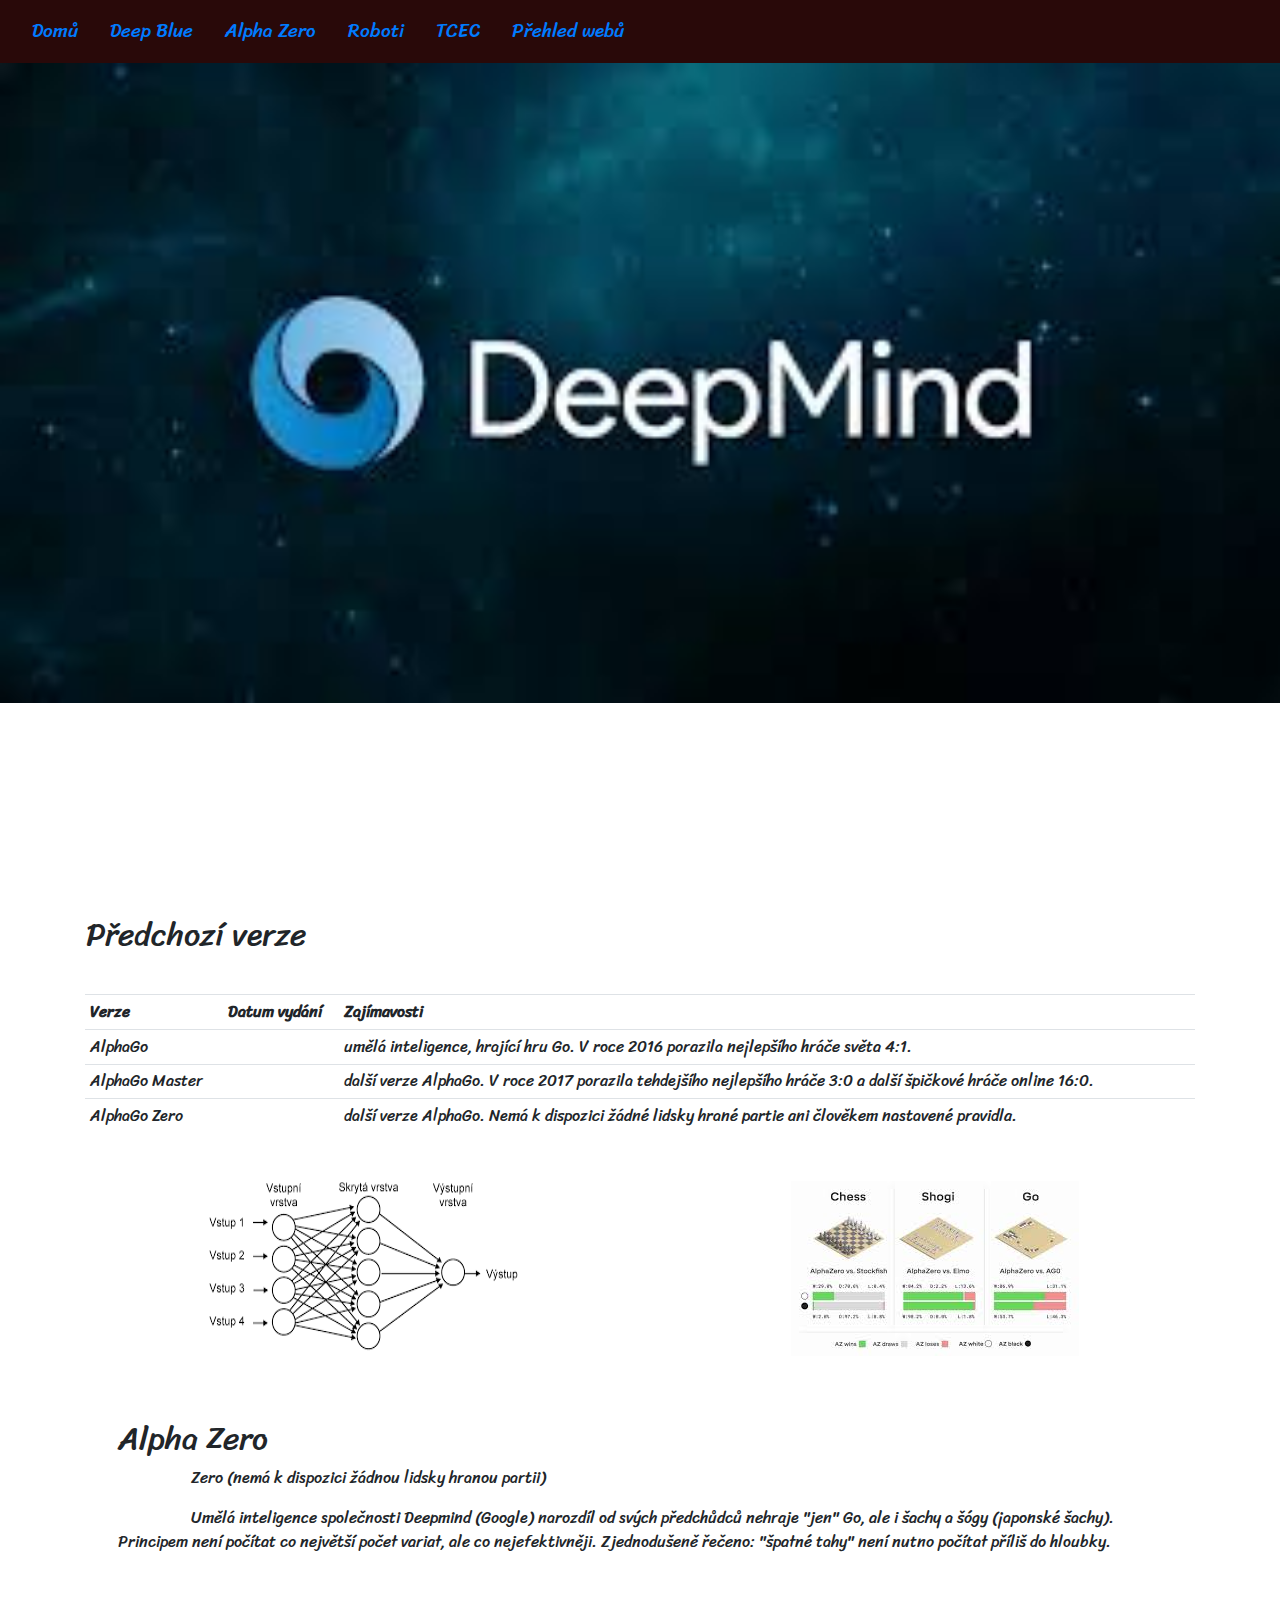
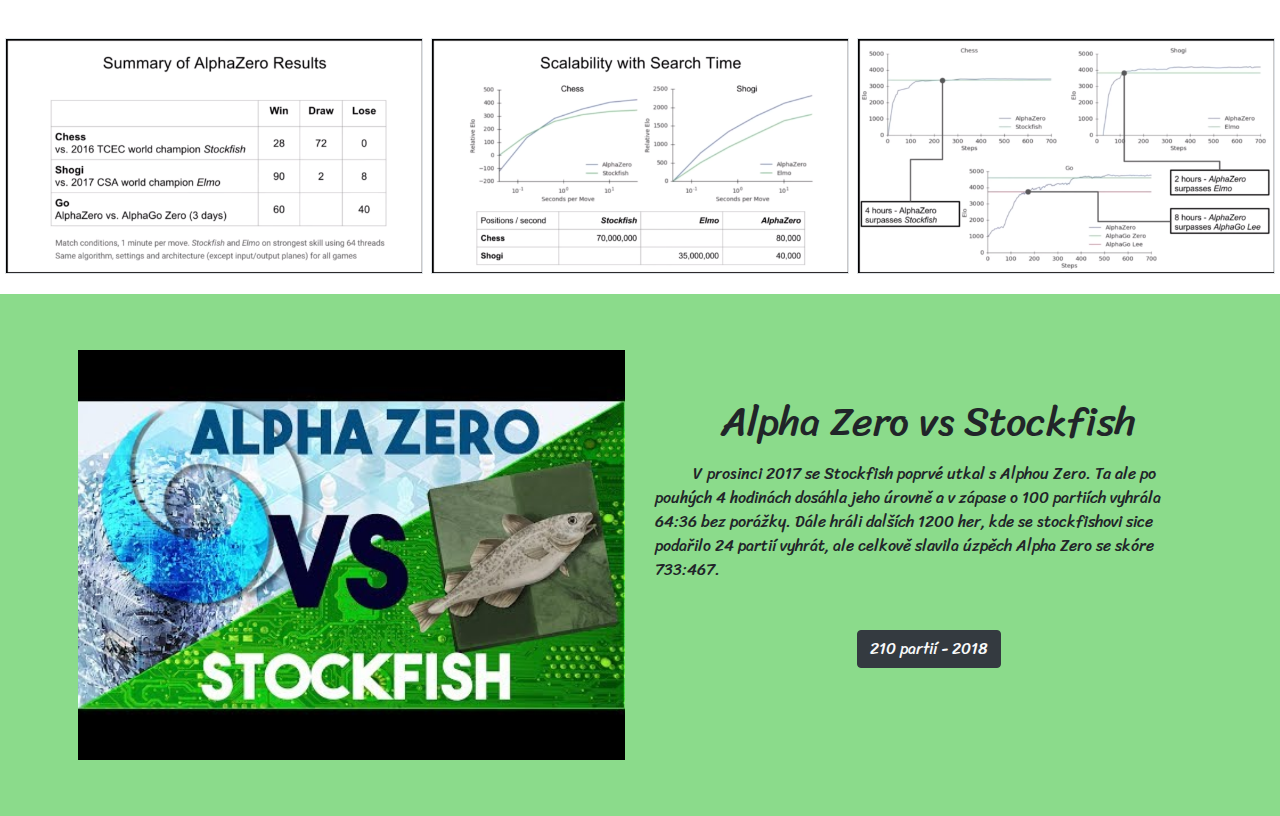
<file: alphaZero.html>
<!DOCTYPE html>
<html lang="cs">

<head>
    <meta charset="UTF-8">
    <meta name="viewport" content="width=device-width, initial-scale=1.0">
    <title>Umělá inteligence Alpha Zero</title>
    <meta name="description"
        content='Narozdíl od předešlých umí hrát Go, šachy a šógy. Funguje na principu neuronových sítí.'>
    <link rel="stylesheet" href="bootstrap.min.css">
    <link href="https://fonts.googleapis.com/css2?family=Sriracha&display=swap" rel="stylesheet">
    <link rel="stylesheet" href="style.css">
</head>

<body>
    <header>
        <nav class="navbar navbar-expand-sm">
            <ul class="nav">
                <li class="nav-item">
                    <a class="nav-link" href="index.html">Domů</a>
                </li>
                <li class="nav-item">
                    <a class="nav-link" href="deepBlue.html">Deep Blue</a>
                </li>
                <li class="nav-item">
                    <a class="nav-link" href="alphaZero.html">Alpha Zero</a>
                </li>
                <li class="nav-item">
                    <a class="nav-link" href="roboti.html">Roboti</a>
                </li>
                <li class="nav-item">
                    <a class="nav-link" href="TCEC.html">TCEC</a>
                </li>
                <li class="nav-item">
                    <a class="nav-link" href="weby.html">Přehled webů</a>
                </li>
            </ul>
        </nav>
        <img src="images/alphaZeroGo/deepMind.jpg" class="img-fluid" alt="Deepmind" style="width: 100%;">
    </header>
    <div class="container p-3">
        <h2>Předchozí verze</h2>
    </div>
    <div class="container py-3">
        <table class="table table-sm">
            <tr>
                <th>Verze</th>
                <th>Datum vydání</th>
                <th>Zajímavosti</th>
            </tr>
            <tr>
                <td>AlphaGo</td>
                <td></td>
                <td>umělá inteligence, hrající hru Go. V roce 2016 porazila nejlepšího hráče světa 4:1.</td>
            </tr>
            <tr>
                <td>AlphaGo Master</td>
                <td></td>
                <td>další verze AlphaGo. V roce 2017 porazila tehdejšího nejlepšího hráče 3:0 a další špičkové
                    hráče online 16:0.</td>
            </tr>
            <tr>
                <td>AlphaGo Zero</td>
                <td></td>
                <td>další verze AlphaGo. Nemá k dispozici žádné lidsky hrané partie ani člověkem nastavené
                    pravidla.</td>
            </tr>
        </table>
    </div>
    <div class="container">
        <div class="row">
            <img src="images/alphaZeroGo/neurovovaSit.png" class="d-flex mx-auto p-3" alt="Neuronová síť">
            <img src="images/alphaZeroGo/image1.jpg" class="d-flex mx-auto p-3" alt="Alpha_Zero_Go">
        </div>
    </div>
    <div class="container p-5">
        <h2>Alpha Zero</h2>
        <p>Zero (nemá k dispozici žádnou lidsky hranou partii)</p>
        <p>Umělá inteligence společnosti Deepmind (Google) narozdíl od svých předchůdců nehraje "jen" Go, ale i šachy a
            šógy (japonské šachy). Principem není počítat co největší počet variat, ale co nejefektivněji. Zjednodušeně
            řečeno: "špatné tahy" není nutno počítat příliš do hloubky.</p>
    </div>
    <div class="container-fluid p-3">
        <div class="row">
            <div class="col-md-4 col-12 p-1">
                <img src="images/alphaZeroGo/tabulka1.png" class="border" alt="Graf 1" style="width: 100%;">
            </div>
            <div class="col-md-4 col-12 p-1">
                <img src="images/alphaZeroGo/tabulka2.png" class="border" alt="Graf 2" style="width: 100%;">
            </div>
            <div class="col-md-4 col-12 p-1">
                <img src="images/alphaZeroGo/tabulka3.png" class="border" alt="Graf 3" style="width: 100%;">
            </div>
        </div>
    </div>
    <div class="container-fluid p-5" style="background-color: rgb(139, 219, 139);">
        <div class="container p-2">
            <div class="row">
                <div class="col-md-6 col-12">
                    <img src="images/alphaZeroGo/AZvsStockfish.jpg" alt="Alpha Zero vs Stockfish" style="width: 100%;">
                </div>
                <div class="col-md-6 col-12">
                    <h1 class="text-center pt-5 pb-2">Alpha Zero vs Stockfish</h1>
                    <p>V prosinci 2017 se Stockfish poprvé utkal s Alphou Zero. Ta ale po pouhých 4 hodinách dosáhla
                        jeho úrovně
                        a v zápase o 100 partiích vyhrála 64:36 bez porážky. Dále hráli dalších 1200 her, kde se
                        stockfishovi sice podařilo 24 partií vyhrát, ale celkově slavila úzpěch Alpha Zero se skóre
                        733:467.</p>
                    <a href="images/alphaPGN/alphazero_vs_stockfish_all.pgn"  style="text-decoration: none;" download="">
                        <button class="btn btn-dark text-light m-5 d-flex mx-auto">210 partií - 2018</button>
                    </a>
                </div>
            </div>
        </div>
    </div>
</body>

</html>
</file>
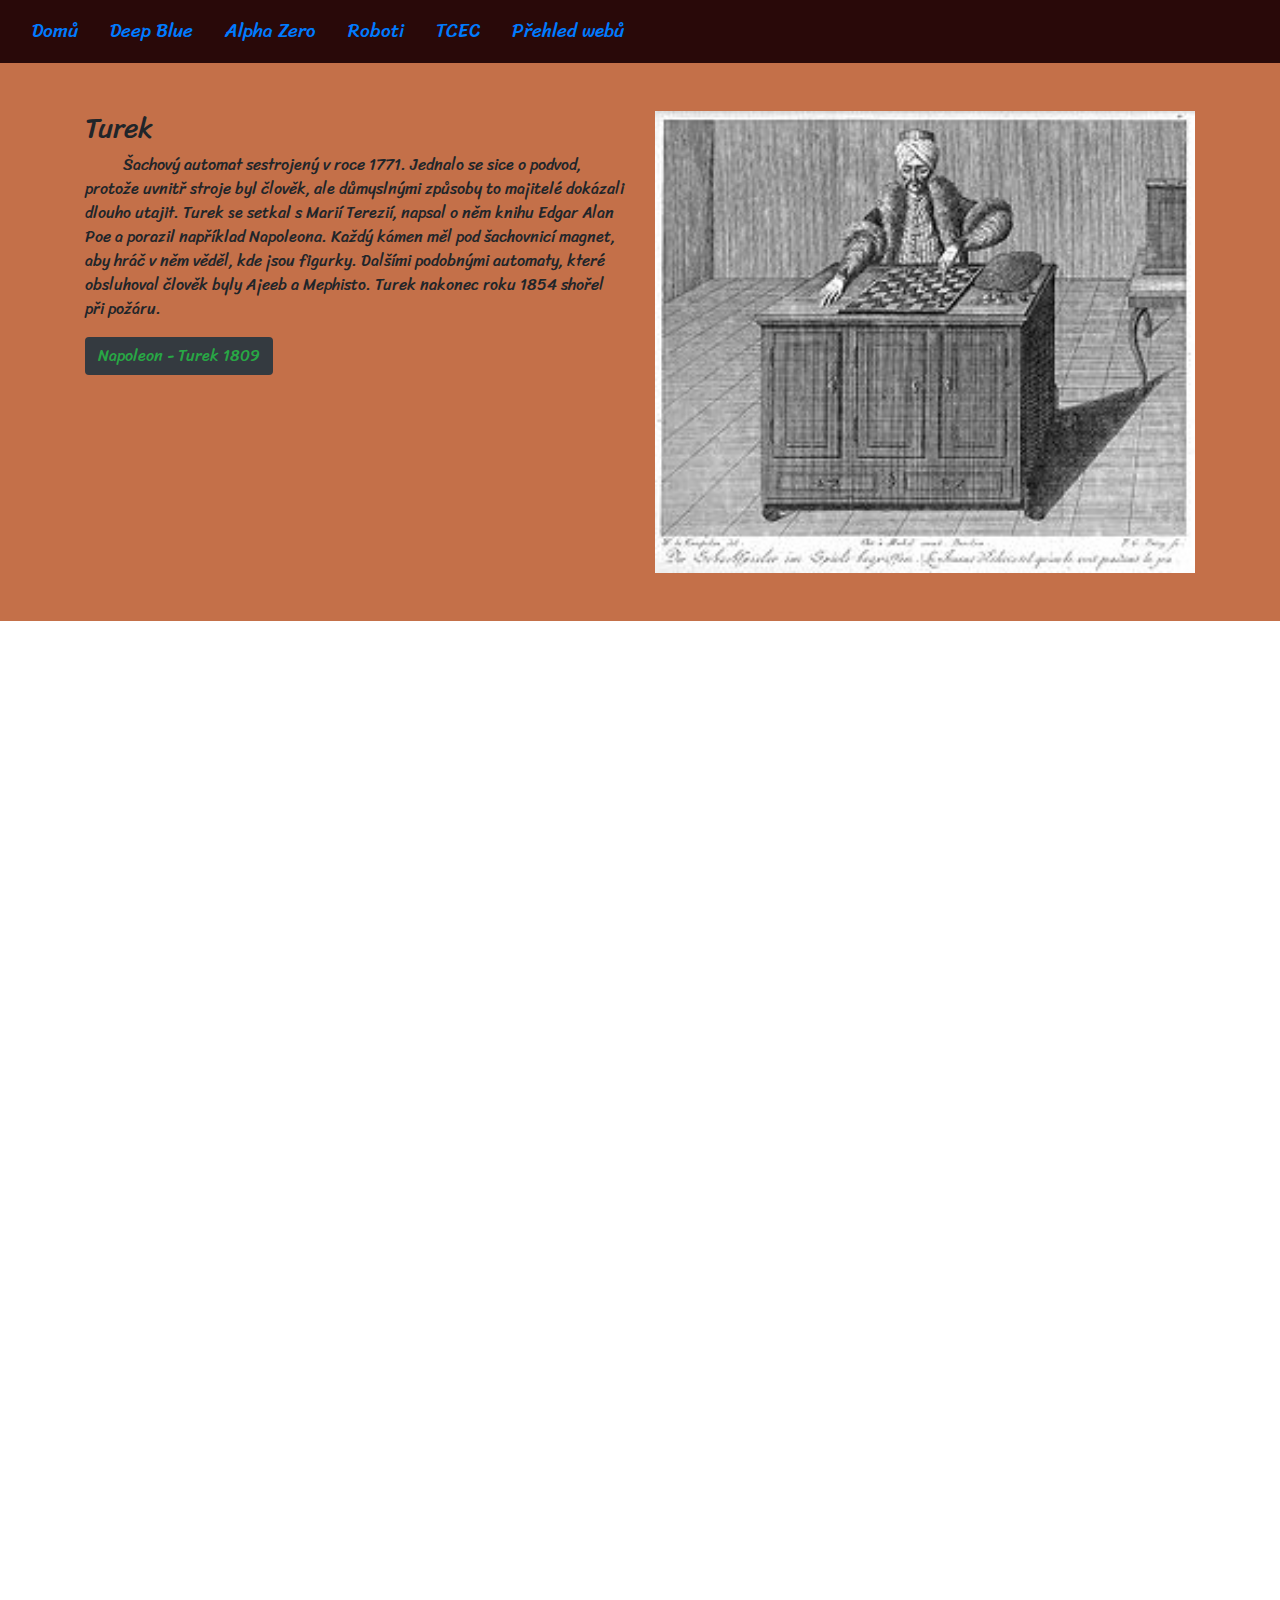
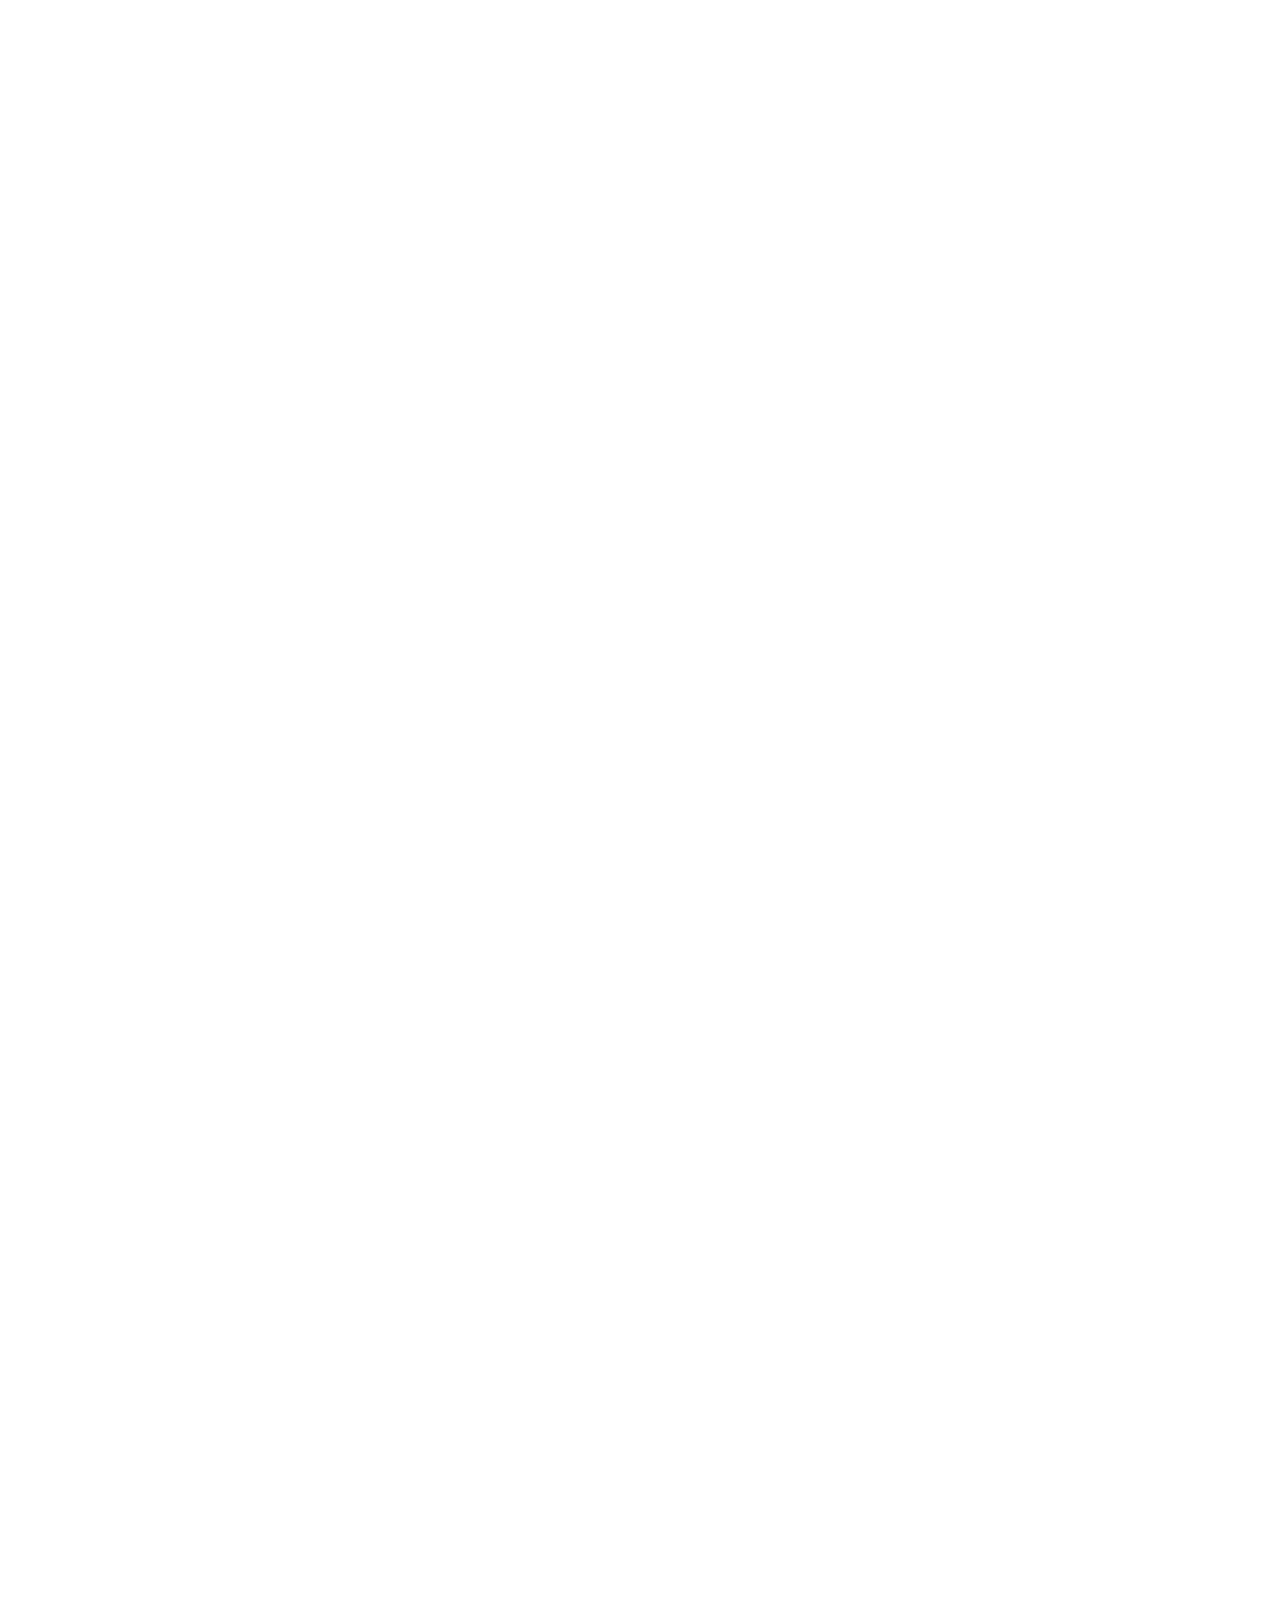
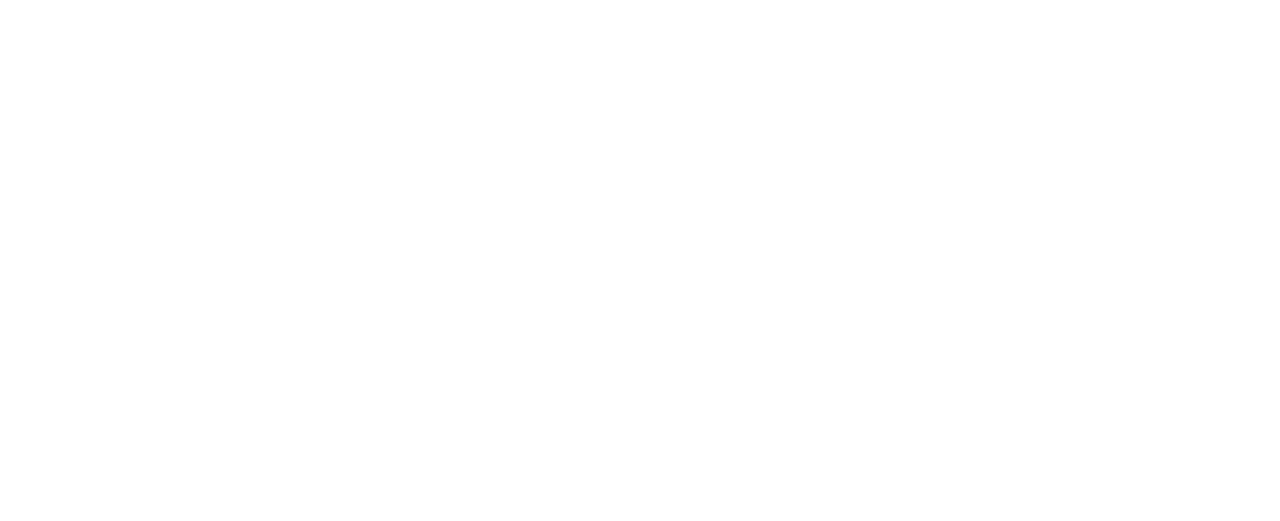
<file: roboti.html>
<!DOCTYPE html>
<html lang="cs">

<head>
    <meta charset="UTF-8">
    <meta name="viewport" content="width=device-width, initial-scale=1.0">
    <title>Šachoví roboti</title>
    <meta name="description"
        content="Tahy strojů můžete vidět nejen na obrazovce, ale i na reálné šachovnici. Šachový robot Vám nalije třeba i kafe.">
    <link rel="stylesheet" href="bootstrap.min.css">
    <link href="https://fonts.googleapis.com/css2?family=Sriracha&display=swap" rel="stylesheet">
    <link rel="stylesheet" href="style.css">
</head>

<body>
    <nav class="navbar navbar-expand-sm">
        <ul class="nav">
            <li class="nav-item">
                <a class="nav-link" href="index.html">Domů</a>
            </li>
            <li class="nav-item">
                <a class="nav-link" href="deepBlue.html">Deep Blue</a>
            </li>
            <li class="nav-item">
                <a class="nav-link" href="alphaZero.html">Alpha Zero</a>
            </li>
            <li class="nav-item">
                <a class="nav-link" href="roboti.html">Roboti</a>
            </li>
            <li class="nav-item">
                <a class="nav-link" href="TCEC.html">TCEC</a>
            </li>
            <li class="nav-item">
                <a class="nav-link" href="weby.html">Přehled webů</a>
            </li>
        </ul>
    </nav>
    <div class="container-fluid p-5" style="background-color: rgb(196, 112, 73);">
        <div class="container" style="background-color: rgb(196, 112, 73);">
            <div class="row">
                <div class="col-md-6 col-12">
                    <h3>Turek</h3>
                    <p>Šachový automat sestrojený v roce 1771. Jednalo se sice o podvod, protože uvnitř stroje byl
                        člověk,
                        ale
                        důmyslnými způsoby to majitelé dokázali dlouho utajit. Turek se setkal s Marií Terezií, napsal o
                        něm
                        knihu Edgar Alan Poe a porazil například
                        Napoleona. Každý kámen měl pod šachovnicí magnet, aby hráč v něm věděl, kde jsou figurky.
                        Dalšími podobnými automaty, které obsluhoval člověk byly Ajeeb a Mephisto. Turek nakonec roku
                        1854 shořel při požáru.</p>
                    <a href="images/turekPGN/turekPGN.pgn" download="">
                        <button class="btn bg-dark text-success" type="button">Napoleon - Turek 1809</button>
                    </a>
                </div>
                <div class="col-md-6 col-12">
                    <img src="images/roboti/2.jpg" alt="Automat Turek" style="width: 100%;">
                </div>
            </div>
        </div>
    </div>

    <iframe width="1366" height="768" src="https://www.youtube.com/embed/jn9ScDKP7dE" frameborder="0"
        allow="accelerometer; autoplay; encrypted-media; gyroscope; picture-in-picture" allowfullscreen></iframe>
    <iframe width="1366" height="768" src="https://www.youtube.com/embed/65YDAXfSAWw" frameborder="0"
        allow="accelerometer; autoplay; encrypted-media; gyroscope; picture-in-picture" allowfullscreen></iframe>
    <iframe width="1366" height="768" src="https://www.youtube.com/embed/svEf53gvRgc" frameborder="0"
        allow="accelerometer; autoplay; encrypted-media; gyroscope; picture-in-picture" allowfullscreen></iframe>
    <iframe width="1366" height="768" src="https://www.youtube.com/embed/-gae5Z6BX28" frameborder="0"
        allow="accelerometer; autoplay; encrypted-media; gyroscope; picture-in-picture" allowfullscreen></iframe>
</body>

</html>
</file>
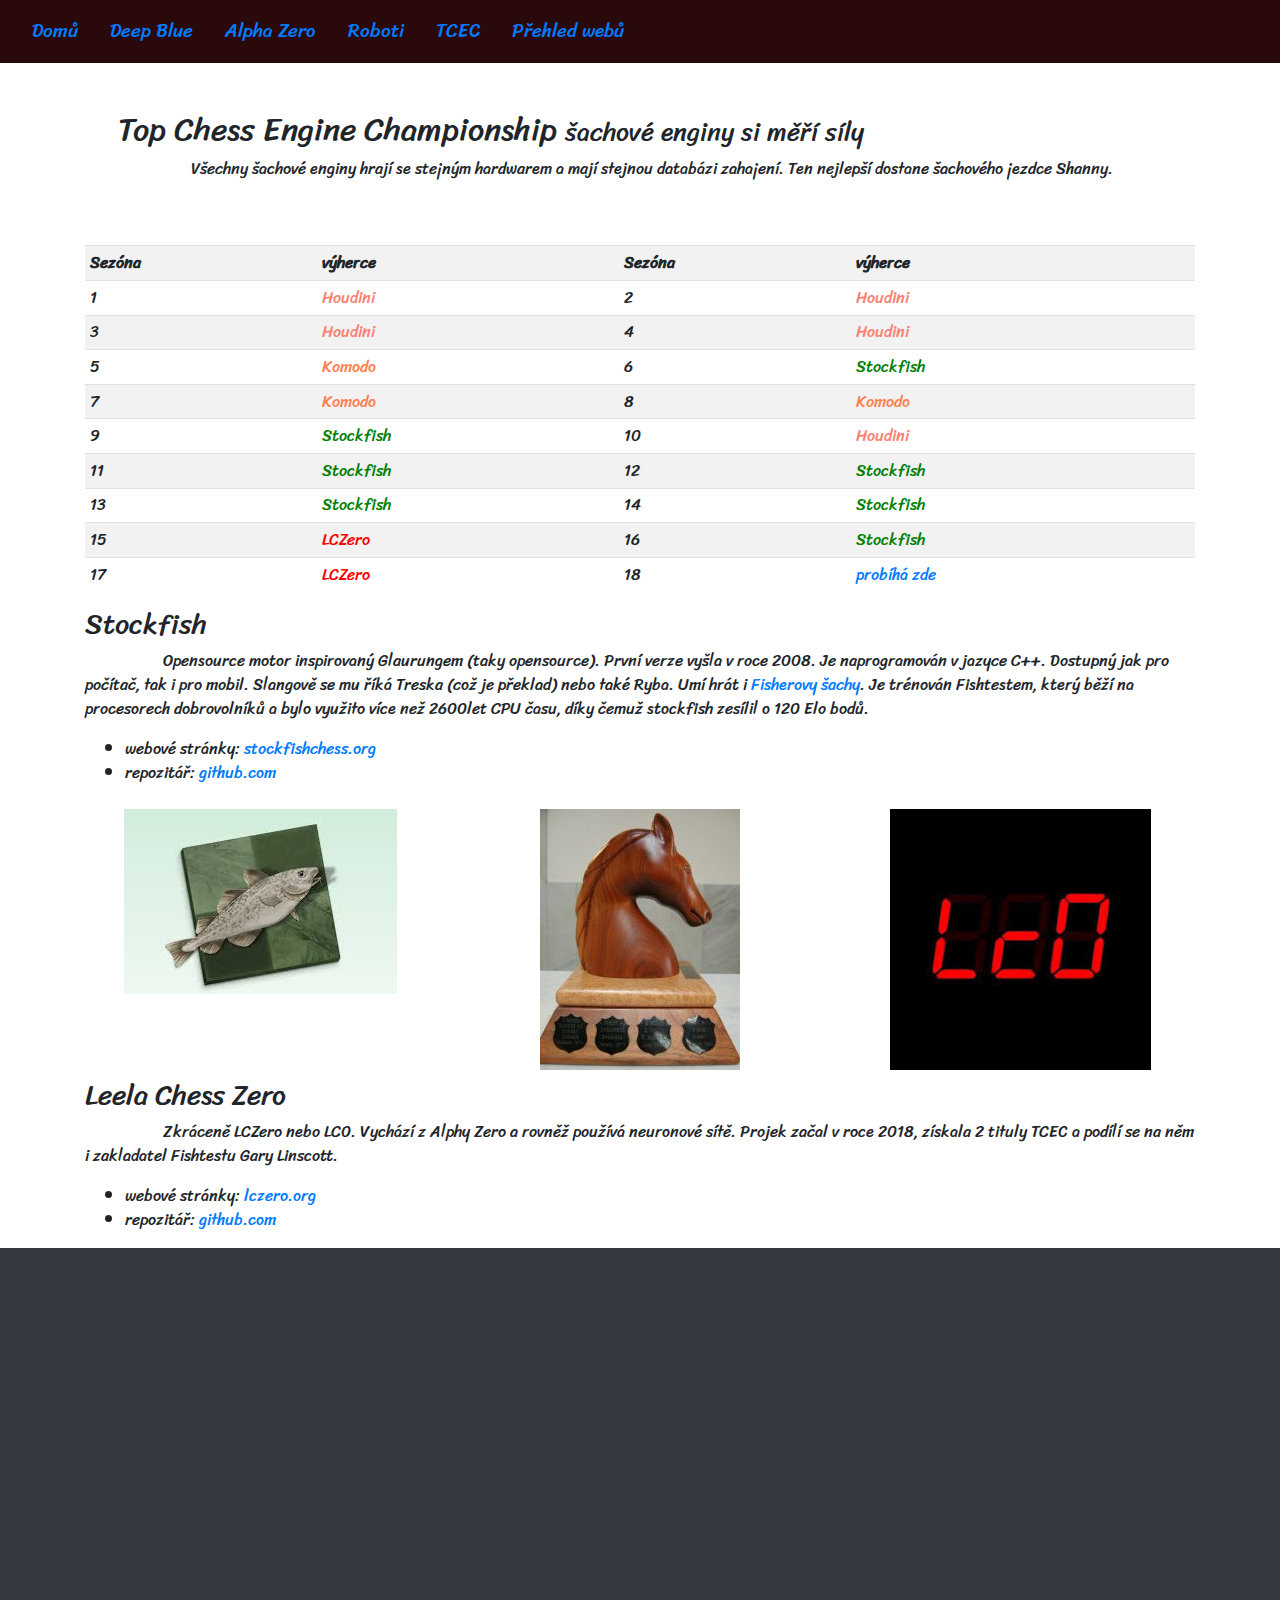
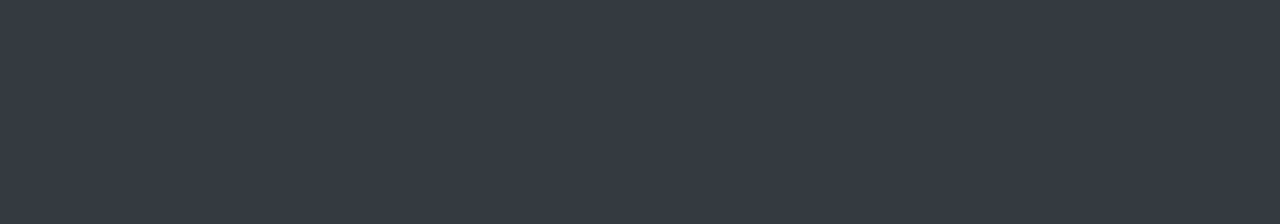
<file: TCEC.html>
<!DOCTYPE html>
<html lang="cs">

<head>
    <meta charset="UTF-8">
    <meta name="viewport" content="width=device-width, initial-scale=1.0">
    <title>Top Chess Engine Championship</title>
    <meta name="description"
        content="Klání těch nejlepších šachových motorů na světě. Stockfish | Komodo | Leela Chess Zero">
    <link rel="stylesheet" href="bootstrap.min.css">
    <link href="https://fonts.googleapis.com/css2?family=Sriracha&display=swap" rel="stylesheet">
    <link rel="stylesheet" href="style.css">
</head>

<body>
    <nav class="navbar navbar-expand-sm">
        <ul class="nav">
            <li class="nav-item">
                <a class="nav-link" href="index.html">Domů</a>
            </li>
            <li class="nav-item">
                <a class="nav-link" href="deepBlue.html">Deep Blue</a>
            </li>
            <li class="nav-item">
                <a class="nav-link" href="alphaZero.html">Alpha Zero</a>
            </li>
            <li class="nav-item">
                <a class="nav-link" href="roboti.html">Roboti</a>
            </li>
            <li class="nav-item">
                <a class="nav-link" href="TCEC.html">TCEC</a>
            </li>
            <li class="nav-item">
                <a class="nav-link" href="weby.html">Přehled webů</a>
            </li>
        </ul>
    </nav>
    <div class="container p-5">
        <h2>Top Chess Engine Championship <small>šachové enginy si měří síly</small></h2>
        <p>Všechny šachové enginy hrají se stejným hardwarem a mají stejnou databázi zahajení. Ten nejlepší dostane
            šachového jezdce Shanny.</p>
    </div>
    <div class="container">
        <table class="table table-sm table-striped table-hover">
            <tr>
                <th>Sezóna</th>
                <th>výherce</th>
                <th>Sezóna</th>
                <th>výherce</th>
            </tr>
            <tr>
                <td>1</td>
                <td class="houdini">Houdini</td>
                <td>2</td>
                <td class="houdini">Houdini</td>
            </tr>
            <tr>
                <td>3</td>
                <td class="houdini">Houdini</td>
                <td>4</td>
                <td class="houdini">Houdini</td>
            </tr>
            <tr>
                <td>5</td>
                <td class="komodo">Komodo</td>
                <td>6</td>
                <td class="stockfish">Stockfish</td>
            </tr>
            <tr>
                <td>7</td>
                <td class="komodo">Komodo</td>
                <td>8</td>
                <td class="komodo">Komodo</td>
            </tr>
            <tr>
                <td>9</td>
                <td class="stockfish">Stockfish</td>
                <td>10</td>
                <td class="houdini">Houdini</td>
            </tr>
            <tr>
                <td>11</td>
                <td class="stockfish">Stockfish</td>
                <td>12</td>
                <td class="stockfish">Stockfish</td>
            </tr>
            <tr>
                <td>13</td>
                <td class="stockfish">Stockfish</td>
                <td>14</td>
                <td class="stockfish">Stockfish</td>
            </tr>
            <tr>
                <td>15</td>
                <td class="LCZero">LCZero</td>
                <td>16</td>
                <td class="stockfish">Stockfish</td>
            </tr>
            <tr>
                <td>17</td>
                <td class="LCZero">LCZero</td>
                <td>18</td>
                <td><a href="https://tcec-chess.com/" target="_blank">probíhá zde</a></td>
            </tr>
        </table>
    </div>
    <div class="container">
        <h3>Stockfish</h3>
        <p>Opensource motor inspirovaný Glaurungem (taky opensource). První verze vyšla v roce 2008. Je naprogramován v
            jazyce C++. Dostupný jak pro počítač, tak i pro mobil. Slangově se mu říká Treska (což je překlad) nebo také
            Ryba. Umí hrát i <a href="https://cs.wikipedia.org/wiki/Fischerovy_%C5%A1achy" target="_blank">Fisherovy
                šachy</a>. Je trénován Fishtestem, který běží na procesorech dobrovolníků a bylo využito více než
            2600let CPU času, díky čemuž stockfish zesílil o 120 Elo bodů.</p>
        <ul>
            <li>webové stránky: <a href="https://stockfishchess.org/" target="_blank">stockfishchess.org</a></li>
            <li>repozitář: <a href="https://github.com/official-stockfish" target="_blank">github.com</a></li>
        </ul>
    </div>
    <div class="container">
        <div class="row">
            <div class="col">
                <img src="images/alphaZeroGo/stockfish.jpg" class="d-flex mx-auto p-2" alt="Stockfish">
            </div>
            <div class="col d-flex mx-auto">
                <img src="images/world/Shanny.jpg" class="d-flex mx-auto p-2" alt="Pohár šachového jezdce Shanny">
            </div>
            <div class="col d-flex mx-auto">
                <img src="images/alphaZeroGo/LCZero.jpg" class="d-flex mx-auto p-2" alt="Leela Chess Zero">
            </div>
        </div>
    </div>
    <div class="container">
        <h3>Leela Chess Zero</h3>
        <p>Zkráceně LCZero nebo LC0. Vychází z Alphy Zero a rovněž používá neuronové sítě. Projek začal v roce 2018,
            získala 2 tituly TCEC a podílí se na něm i zakladatel Fishtestu Gary Linscott.</p>
        <ul>
            <li>webové stránky: <a href="https://lczero.org/">lczero.org</a></li>
            <li>repozitář: <a href="https://github.com/LeelaChessZero/">github.com</a></li>
        </ul>
    </div>
    <div class="container-fluid bg-dark p-5">
        <iframe width="853" height="480" src="https://www.youtube.com/embed/wljgxS7tZVE" frameborder="0"
            allow="accelerometer; autoplay; encrypted-media; gyroscope; picture-in-picture" style="width: 100%" class="d-flex mx-auto"
            allowfullscreen></iframe>
    </div>
</body>

</html>
</file>
<file: style.css>
header {
    min-height: 100vh;
    min-width: 100vh;
}
p {
    text-indent: 7%;
}
body {
    font-family: 'Sriracha', cursive;
}
nav {
    font-size: larger;
    min-height: 7vh;
    background-color: rgb(41, 9, 9);
}
.partie {
    text-decoration: underline;
    color: rgb(41, 9, 9);
}
.partie:hover {
    text-decoration: underline;
    color: rgb(100, 54, 54);
    background-color: yellow;
}
.carousel-item {
    height: 93vh;
    min-height: 350px;
    background: no-repeat center center scroll;
    -webkit-background-size: cover;
    -moz-background-size: cover;
    -o-background-size: cover;
    background-size: cover;
  }
.houdini {
    /*background-color: lightsalmon;*/
    color: salmon;
}
.stockfish {
    /*background-color: lightgreen;*/
    color: green;
}
.komodo {
    /*background-color: lightcoral;*/
    color: coral;
}
.LCZero {
    /*background-color: orange;*/
    color: red;
}
</file>
